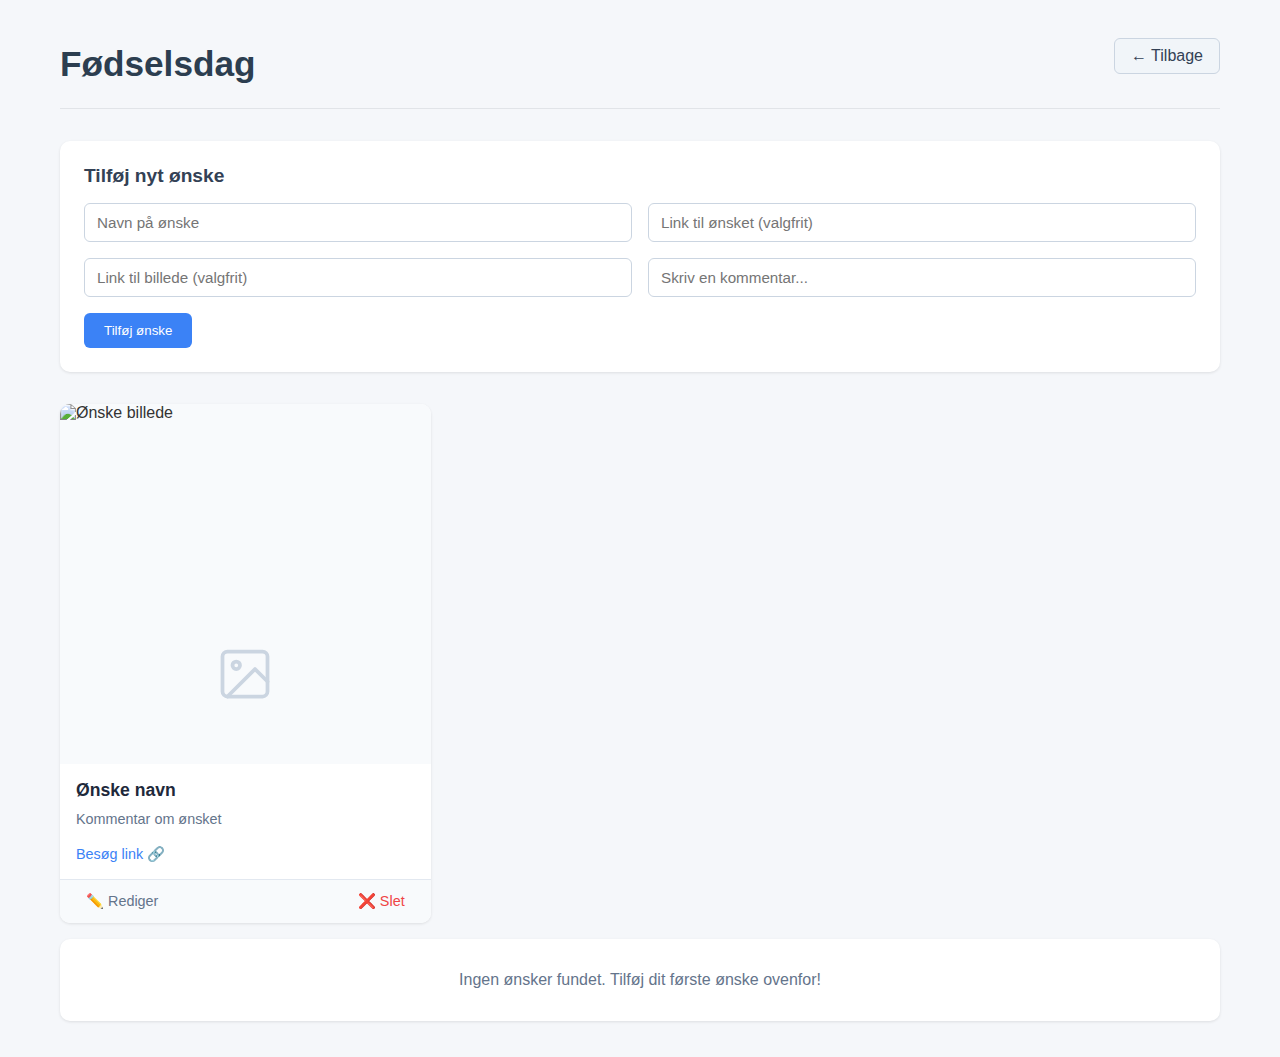
<file: src/main/resources/templates/shareWishlist.html>
<!DOCTYPE html>
<html lang="da" xmlns:th="http://www.thymeleaf.org">
<head>
    <meta charset="UTF-8">
    <meta name="viewport" content="width=device-width, initial-scale=1.0">
    <title>Ønskeliste</title>
    <style>
        * {
            box-sizing: border-box;
            font-family: 'Segoe UI', Tahoma, Geneva, Verdana, sans-serif;
        }
        body {
            background-color: #f5f7fa;
            color: #333;
            margin: 0;
            padding: 20px;
            max-width: 1200px;
            margin: 0 auto;
        }
        h1 {
            color: #2c3e50;
            margin-bottom: 0.5rem;
            font-size: 2.2rem;
        }
        .header {
            display: flex;
            justify-content: space-between;
            align-items: center;
            margin-bottom: 2rem;
            border-bottom: 1px solid #e1e4e8;
            padding-bottom: 1rem;
        }
        .back-button {
            background-color: #f1f5f9;
            color: #334155;
            border: 1px solid #cbd5e1;
            padding: 8px 16px;
            border-radius: 6px;
            text-decoration: none;
            font-weight: 500;
            transition: all 0.2s;
        }
        .back-button:hover {
            background-color: #e2e8f0;
        }
        .form-container {
            background-color: white;
            padding: 1.5rem;
            border-radius: 10px;
            box-shadow: 0 1px 3px rgba(0,0,0,0.1);
            margin-bottom: 2rem;
        }
        .form-title {
            font-size: 1.2rem;
            margin-top: 0;
            margin-bottom: 1rem;
            color: #334155;
        }
        .form-grid {
            display: grid;
            grid-template-columns: repeat(2, 1fr);
            gap: 1rem;
        }
        @media (max-width: 768px) {
            .form-grid {
                grid-template-columns: 1fr;
            }
        }
        input[type="text"], textarea {
            width: 100%;
            padding: 10px 12px;
            border: 1px solid #cbd5e1;
            border-radius: 6px;
            font-size: 0.95rem;
        }
        input[type="text"]:focus, textarea:focus {
            outline: none;
            border-color: #3b82f6;
            box-shadow: 0 0 0 3px rgba(59, 130, 246, 0.2);
        }
        .add-button {
            background-color: #3b82f6;
            color: white;
            border: none;
            padding: 10px 20px;
            border-radius: 6px;
            cursor: pointer;
            font-weight: 500;
            margin-top: 1rem;
            transition: background-color 0.2s;
        }
        .add-button:hover {
            background-color: #2563eb;
        }
        .wishlist-items {
            display: grid;
            grid-template-columns: repeat(auto-fill, minmax(300px, 1fr));
            gap: 1.5rem;
            list-style-type: none;
            padding: 0;
        }
        .wishlist-item {
            background-color: white;
            border-radius: 10px;
            overflow: hidden;
            box-shadow: 0 1px 3px rgba(0,0,0,0.1);
            transition: transform 0.2s, box-shadow 0.2s;
            position: relative;
        }
        .wishlist-item:hover {
            transform: translateY(-2px);
            box-shadow: 0 4px 6px rgba(0,0,0,0.1);
        }
        .wishlist-image-container {
            height: 180px;
            overflow: hidden;
            display: flex;
            align-items: center;
            justify-content: center;
            background-color: #f8fafc;
        }
        .wishlist-image {
            width: 100%;
            height: 100%;
            object-fit: cover;
        }
        .item-content {
            padding: 1rem;
        }
        .item-name {
            font-weight: 600;
            font-size: 1.1rem;
            margin: 0 0 0.5rem 0;
            color: #1e293b;
        }
        .item-comment {
            color: #64748b;
            margin: 0.5rem 0 1rem 0;
            font-size: 0.9rem;
            line-height: 1.4;
        }
        .item-actions {
            display: flex;
            justify-content: space-between;
            padding: 0.5rem 1rem;
            background-color: #f8fafc;
            border-top: 1px solid #e2e8f0;
        }
        .item-link {
            color: #3b82f6;
            text-decoration: none;
            font-size: 0.9rem;
            display: inline-flex;
            align-items: center;
        }
        .item-link:hover {
            text-decoration: underline;
        }
        .action-button {
            background: none;
            border: none;
            cursor: pointer;
            color: #64748b;
            font-size: 0.9rem;
            padding: 5px 10px;
            display: inline-flex;
            align-items: center;
            border-radius: 4px;
            transition: background-color 0.2s;
        }
        .edit-button:hover {
            background-color: #e2e8f0;
            color: #334155;
        }
        .delete-button {
            color: #ef4444;
        }
        .delete-button:hover {
            background-color: #fee2e2;
        }
        .empty-message {
            text-align: center;
            padding: 2rem;
            background-color: white;
            border-radius: 10px;
            box-shadow: 0 1px 3px rgba(0,0,0,0.1);
            color: #64748b;
        }
    </style>
</head>
<body>
<div class="header">
    <h1 th:text="${wishlist.name}">Fødselsdag</h1>
    <a href="/wishlist" class="back-button">← Tilbage</a>
</div>

<div class="form-container">
    <h2 class="form-title">Tilføj nyt ønske</h2>
    <form th:action="@{/wishlist/{wishlistId}/add-item(wishlistId=${wishlist.id})}" method="post">
        <div class="form-grid">
            <div>
                <input type="text" name="name" placeholder="Navn på ønske" required>
            </div>
            <div>
                <input type="text" name="link" placeholder="Link til ønsket (valgfrit)">
            </div>
            <div>
                <input type="text" name="imageUrl" placeholder="Link til billede (valgfrit)">
            </div>
            <div>
                <input type="text" name="comment" placeholder="Skriv en kommentar...">
            </div>
        </div>
        <button type="submit" class="add-button">Tilføj ønske</button>
    </form>
</div>

<ul class="wishlist-items" th:if="${not #lists.isEmpty(wishlistItems)}">
    <li th:each="item : ${wishlistItems}" class="wishlist-item">
        <div class="wishlist-image-container" th:if="${item.imageUrl != null && !item.imageUrl.isEmpty()}">
            <img th:src="${item.imageUrl}" alt="Ønske billede" class="wishlist-image"/>
        </div>
        <div class="wishlist-image-container" th:if="${item.imageUrl == null || item.imageUrl.isEmpty()}">
            <svg width="60" height="60" viewBox="0 0 24 24" fill="none" stroke="#cbd5e1" stroke-width="1.5" stroke-linecap="round" stroke-linejoin="round">
                <rect x="3" y="3" width="18" height="18" rx="2" ry="2"></rect>
                <circle cx="8.5" cy="8.5" r="1.5"></circle>
                <polyline points="21 15 16 10 5 21"></polyline>
            </svg>
        </div>

        <div class="item-content">
            <h3 class="item-name" th:text="${item.name}">Ønske navn</h3>
            <p th:if="${item.comment != null && !item.comment.isEmpty()}" class="item-comment" th:text="${item.comment}">Kommentar om ønsket</p>

            <a th:if="${item.link != null && !item.link.isEmpty()}"
               th:href="${item.link}"
               target="_blank"
               class="item-link">
                Besøg link 🔗
            </a>
        </div>

        <div class="item-actions">
            <a th:href="@{/wishlist/{wishlistId}/items/{itemId}/edit(wishlistId=${wishlist.id}, itemId=${item.id})}" class="action-button edit-button">
                ✏️ Rediger
            </a>

            <form th:action="@{/wishlist/{wishlistId}/items/{itemId}/delete(wishlistId=${wishlist.id}, itemId=${item.id})}"
                  method="post" style="display:inline;">
                <button type="submit" class="action-button delete-button">❌ Slet</button>
            </form>
        </div>
    </li>
</ul>

<p th:if="${#lists.isEmpty(wishlistItems)}" class="empty-message">
    Ingen ønsker fundet. Tilføj dit første ønske ovenfor!
</p>
</body>
</html>
</file>
